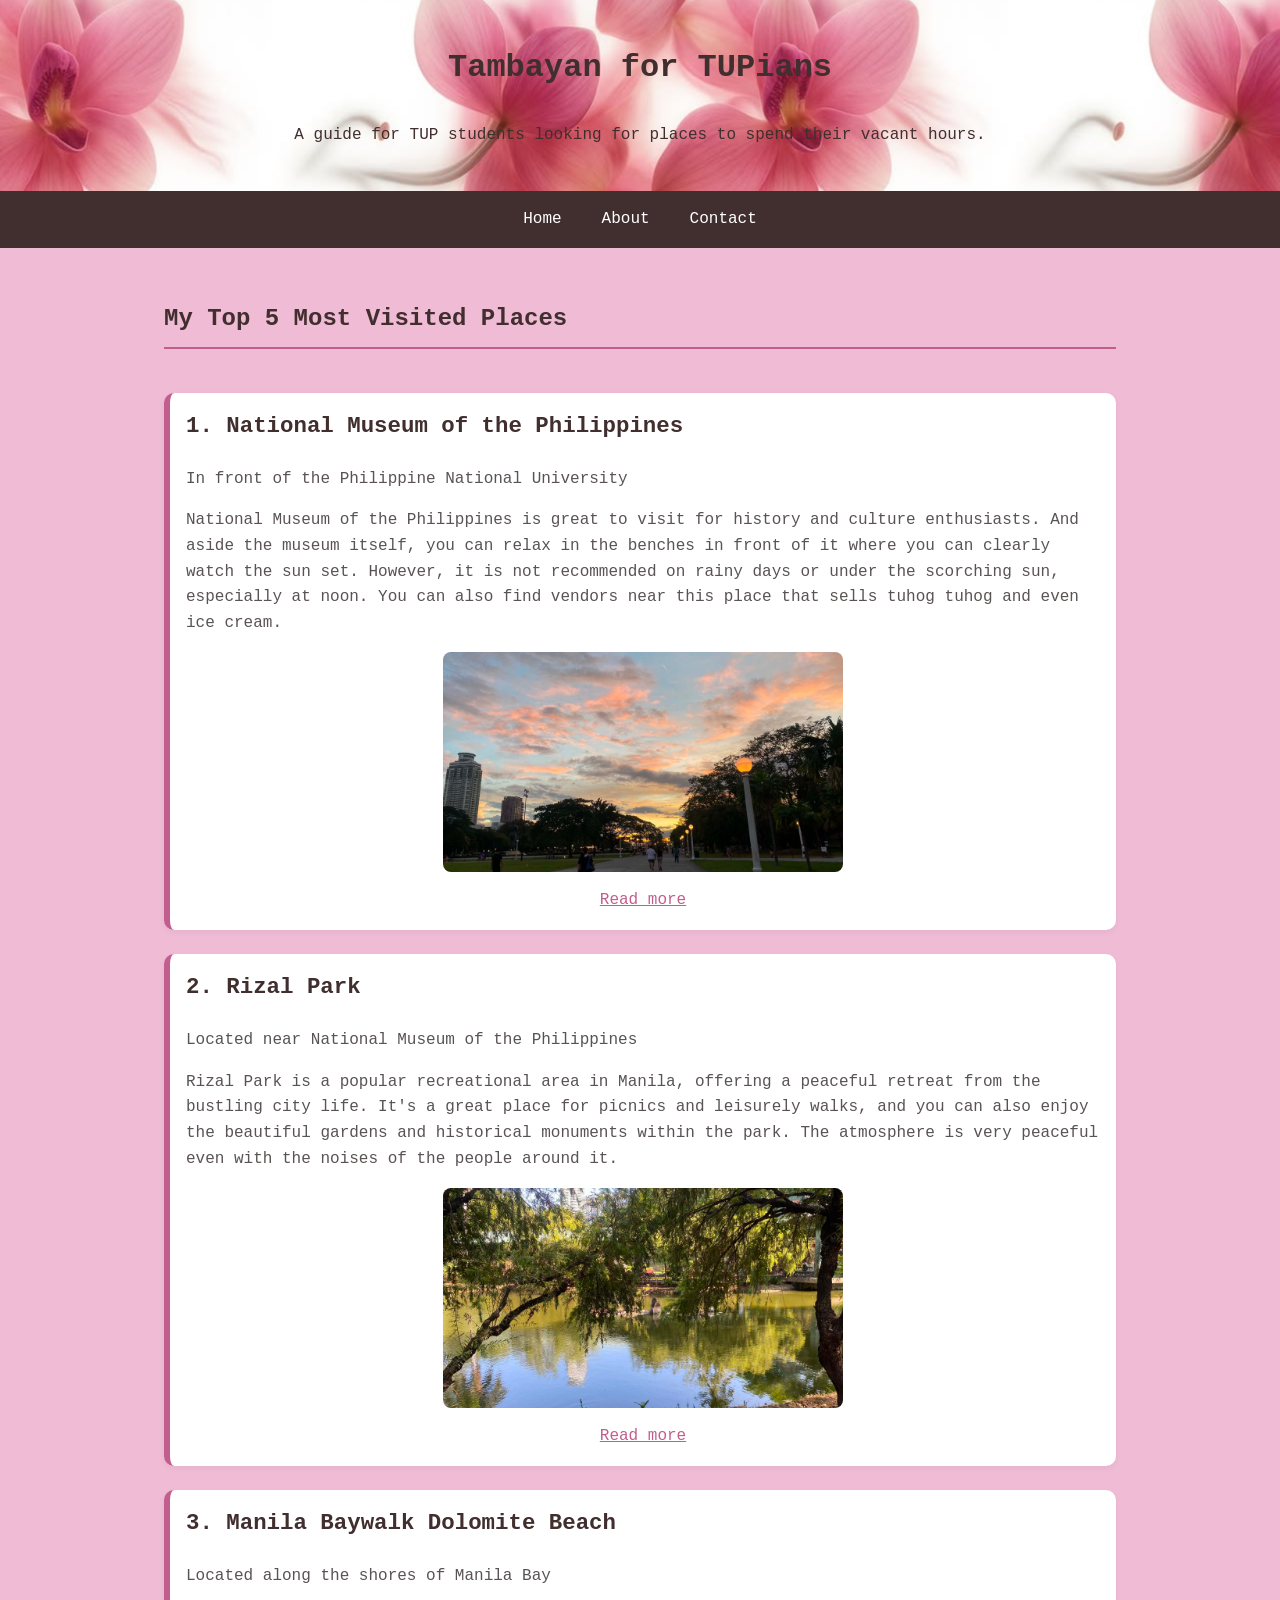
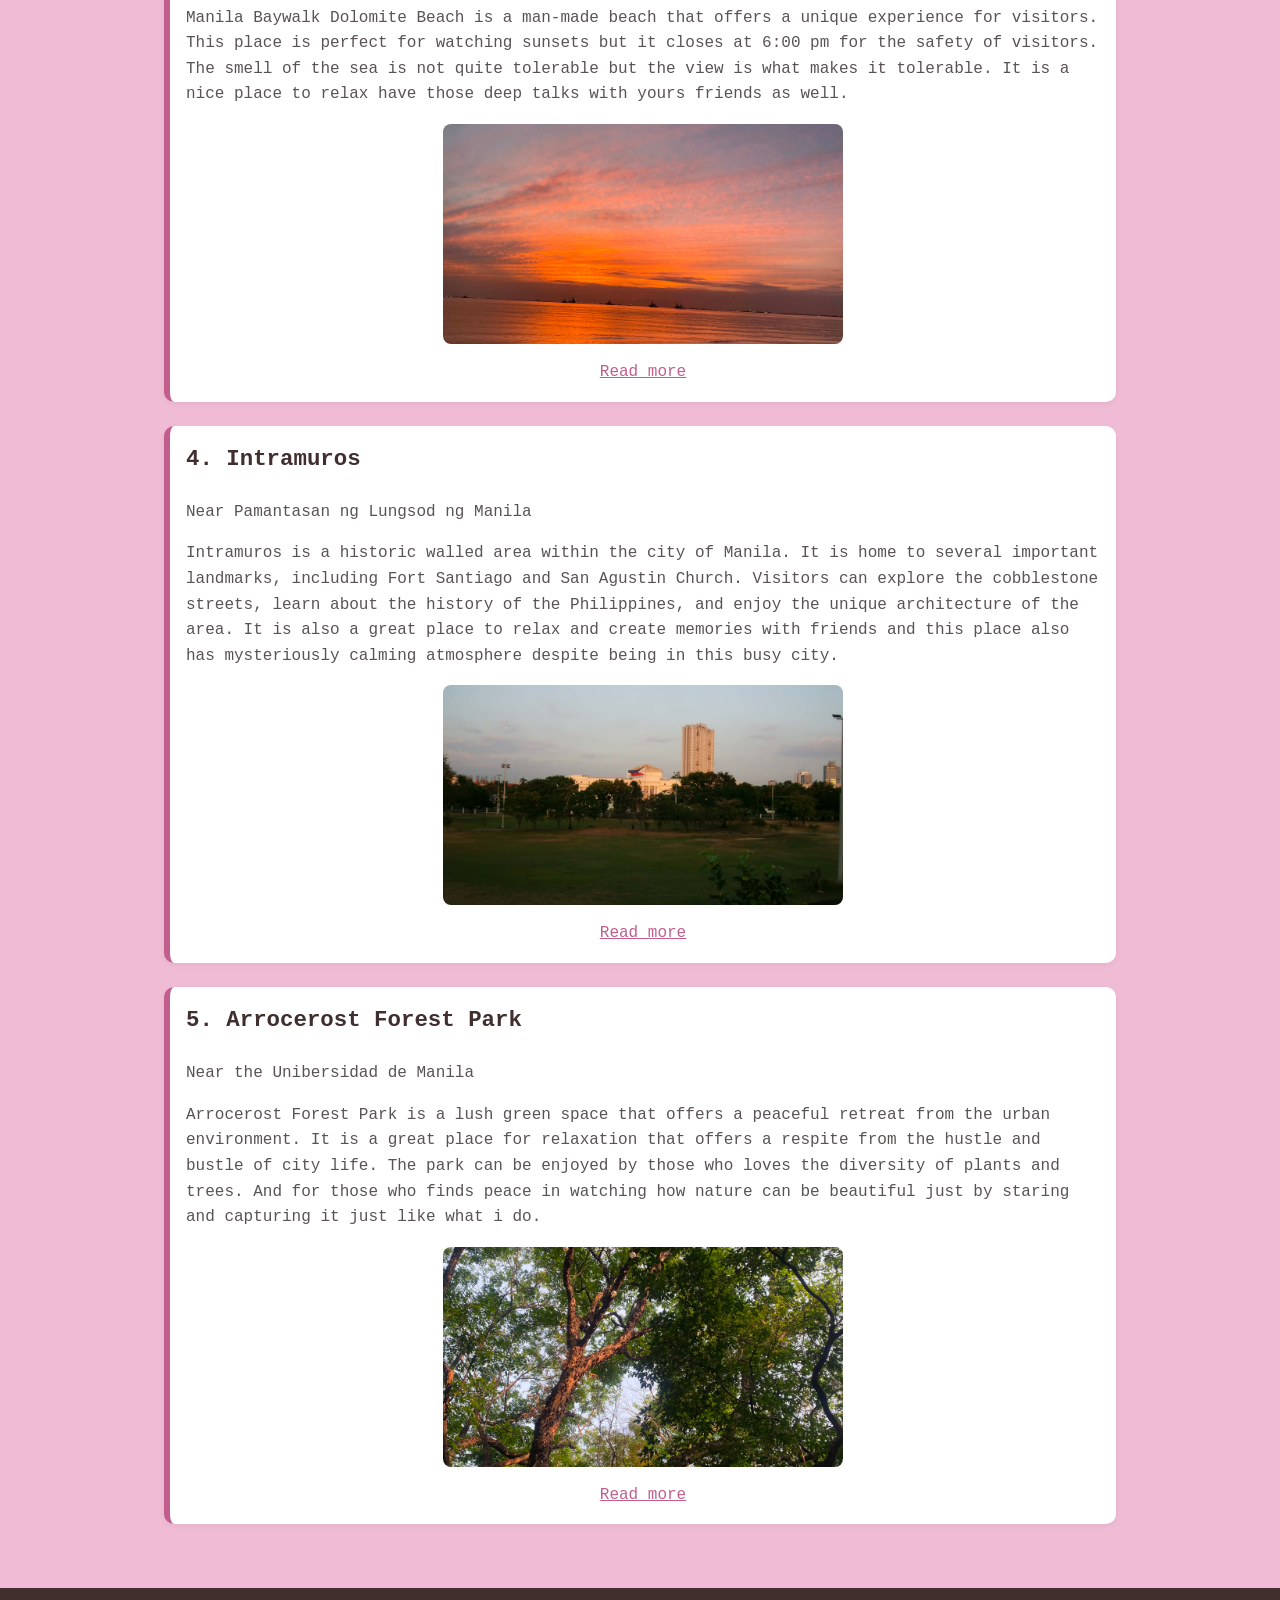
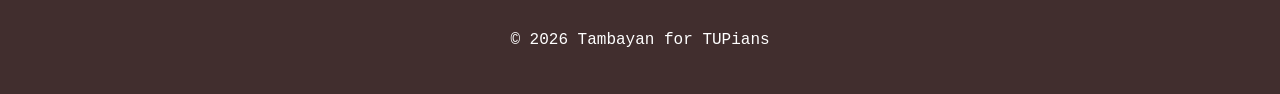
<file: index.html>
<!DOCTYPE html>
<html lang="en">
<head>
    <meta charset="UTF-8">
    <meta name="viewport" content="width=device-width, initial-scale=1.0">
    <title>Tambayan for TUPians</title>
    <link rel="stylesheet" href="style.css">
</head>

<body>

<header>
    <h1>Tambayan for TUPians</h1>
    <p>A guide for TUP students looking for places to spend their vacant hours.</p>
</header>

<nav>
    <ul>
        <li><a href="index.html">Home</a></li>
        <li><a href="about.html">About</a></li>
        <li><a href="contact.html">Contact</a></li>
    </ul>
</nav>

<main>

    <h2>My Top 5 Most Visited Places</h2>

    <article class="place-card">
        <h3>1. National Museum of the Philippines</h3>
        <p>In front of the Philippine National University</p>
        <p>National Museum of the Philippines is great to visit for history and culture enthusiasts. And aside the museum itself, you can relax in the benches in front of it where you can clearly watch the sun set. However, it is not recommended on rainy days or under the scorching sun, especially at noon. You can also find vendors near this place that sells tuhog tuhog and even ice cream.</p>
        <img src="sunset-national-museum.jpg" alt="Sunset at National Museum of the Philippines" width="400" height="300">
        <a href="places/national-museum.html">Read more</a>
    </article>

    <article class="place-card">
        <h3>2. Rizal Park</h3>
        <p>Located near National Museum of the Philippines</p>
        <p>Rizal Park is a popular recreational area in Manila, offering a peaceful retreat from the bustling city life. It's a great place for picnics and leisurely walks, and you can also enjoy the beautiful gardens and historical monuments within the park. The atmosphere is very peaceful even with the noises of the people around it.</p>
        <img src="japanese-garden.jpg" alt="Photo was taken inside the Japanese Garden in Rizal Park" width="400" height="300">
        <a href="places/rizal-park.html">Read more</a>
    </article>

    <article class="place-card">
        <h3>3. Manila Baywalk Dolomite Beach</h3>
        <p>Located along the shores of Manila Bay</p>
        <p>Manila Baywalk Dolomite Beach is a man-made beach that offers a unique experience for visitors. This place is perfect for watching sunsets but it closes at 6:00 pm for the safety of visitors. The smell of the sea is not quite tolerable but the view is what makes it tolerable. It is a nice place to relax have those deep talks with yours friends as well.</p>
        <img src="manila-dolomite-beach.jpg" alt="Sunset at Manila Baywalk Dolomite Beach" width="400" height="300">
        <a href="places/manila-dolomite-beach.html">Read more</a>
    </article>

    <article class="place-card">
        <h3>4. Intramuros</h3>
        <p>Near Pamantasan ng Lungsod ng Manila</p>
        <p>Intramuros is a historic walled area within the city of Manila. It is home to several important landmarks, including Fort Santiago and San Agustin Church. Visitors can explore the cobblestone streets, learn about the history of the Philippines, and enjoy the unique architecture of the area. It is also a great place to relax and create memories with friends and this place also has mysteriously calming atmosphere despite being in this busy city.</p>
        <img src="intramuros.jpg" alt="A view of the scenery in Intramuros" width="400" height="300">
        <a href="places/intramuros.html">Read more</a>
    </article>

    <article class="place-card">
        <h3>5. Arrocerost Forest Park</h3>
        <p>Near the Unibersidad de Manila</p>
        <p>Arrocerost Forest Park is a lush green space that offers a peaceful retreat from the urban environment. It is a great place for relaxation that offers a respite from the hustle and bustle of city life. The park can be enjoyed by those who loves the diversity of plants and trees. And for those who finds peace in watching how nature can be beautiful just by staring and capturing it just like what i do.</p>
        <img src="arroceros-forest-park.jpg" alt="A view captured inside the Arroceros Forest Park" width="400" height="300">
        <a href="places/arroceros-forest-park.html">Read more</a>
    </article>

</main>

<footer>
    <p>&copy; 2026 Tambayan for TUPians</p>
</footer>

</body>
</html>
</file>
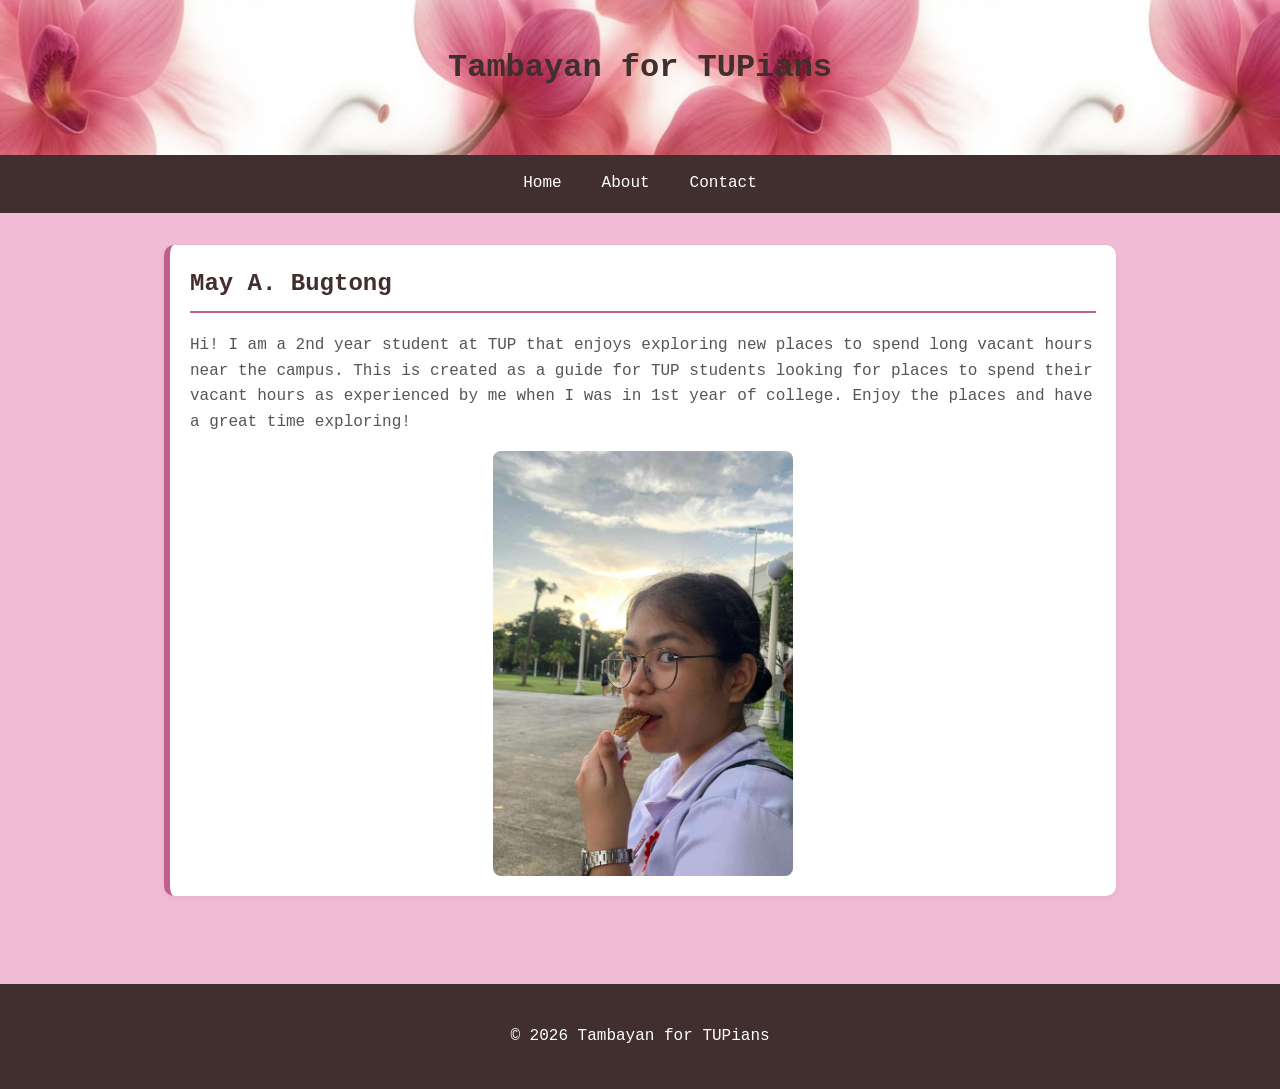
<file: about.html>
<!DOCTYPE html>
<html lang="en">
<head>
    <meta charset="UTF-8">
    <meta name="viewport" content="width=device-width, initial-scale=1.0">
    <title>About - Tambayan for TUPians</title>
    <link rel="stylesheet" href="style.css">
</head>

<body>

<header>
    <h1>Tambayan for TUPians</h1>
</header>

<nav>
    <ul>
        <li><a href="index.html">Home</a></li>
        <li><a href="about.html">About</a></li>
        <li><a href="contact.html">Contact</a></li>
    </ul>
</nav>

<main>
    <section>
        <h2>May A. Bugtong</h2>

        <p>Hi! I am a 2nd year student at TUP that enjoys exploring new places to spend long vacant hours near the campus. This is created as a guide for TUP students looking for places to spend their vacant hours as experienced by me when I was in 1st year of college. Enjoy the places and have a great time exploring!</p>

        <img src="may-in-national-museum.jpg" alt="A photo of May enjoying her ice cream while sitting in front of National Museum" width="300" height="400">
    </section>
</main>

<footer>
    <p>&copy; 2026 Tambayan for TUPians</p>
</footer>

</body>
</html>
</file>
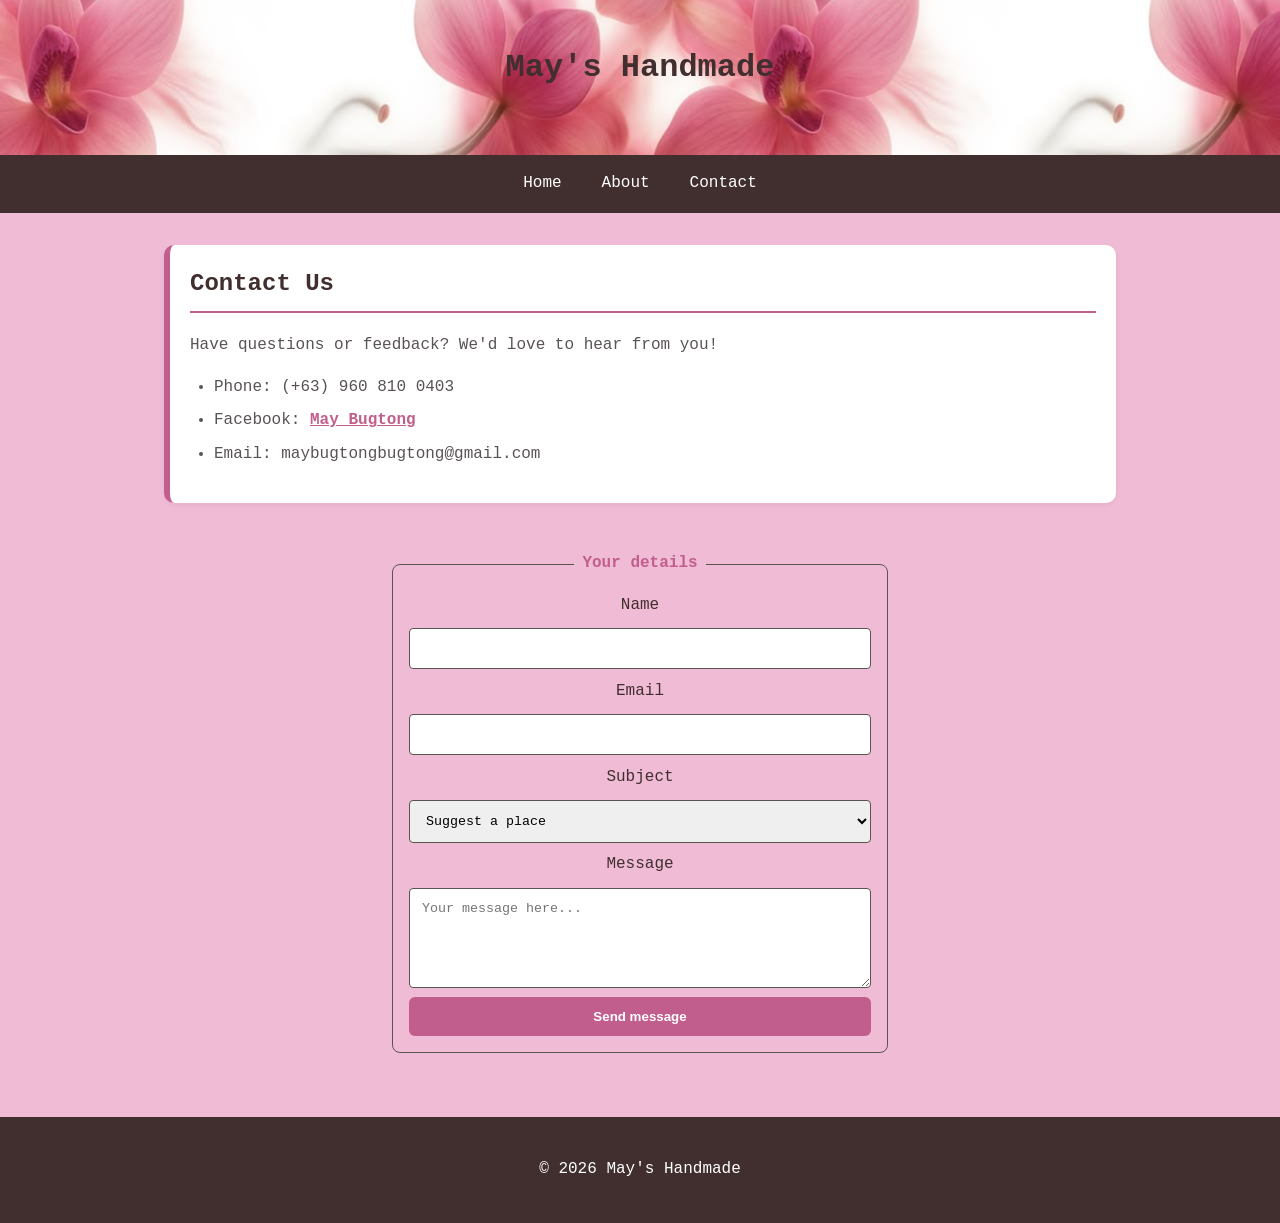
<file: contact.html>
<!DOCTYPE html>
<html lang="en">
<head>
    <meta charset="UTF-8">
    <meta name="viewport" content="width=device-width, initial-scale=1.0">
    <title>Contact - May's Handmade</title>
    <link rel="stylesheet" href="style.css">
</head>

<body>

<header>
    <h1>May's Handmade</h1>
</header>

<nav>
    <ul>
        <li><a href="index.html">Home</a></li>
        <li><a href="about.html">About</a></li>
        <li><a href="contact.html">Contact</a></li>
    </ul>
</nav>

<main>

    <section>
        <h2>Contact Us</h2>
        <p>Have questions or feedback? We'd love to hear from you!</p>

        <ul>
            <li>Phone: (+63) 960 810 0403</li>
            <li>Facebook: <a href="https://www.facebook.com/maymaymaymaymaymaymaymaymay23">May Bugtong</a></li>
            <li>Email: maybugtongbugtong@gmail.com</li>
        </ul>
    </section>

    <form>
        <fieldset>
            <legend>Your details</legend>

            <label for="name">Name</label>
            <input type="text" id="name" name="name" required>

            <label for="email">Email</label>
            <input type="email" id="email" name="email" required>

            <label for="subject">Subject</label>
            <select id="subject" name="subject">
                <option value="suggest-place">Suggest a place</option>
                <option value="correct-detail">Correct a detail</option>
                <option value="ask-question">Ask a question</option>
                <option value="something-else">Something else</option>
            </select>

            <label for="message">Message</label>
            <textarea id="message" name="message" placeholder="Your message here..."></textarea>

            <button type="submit">Send message</button>
        </fieldset>
    </form>

</main>

<footer>
    <p>&copy; 2026 May's Handmade</p>
</footer>

</body>
</html>
</file>
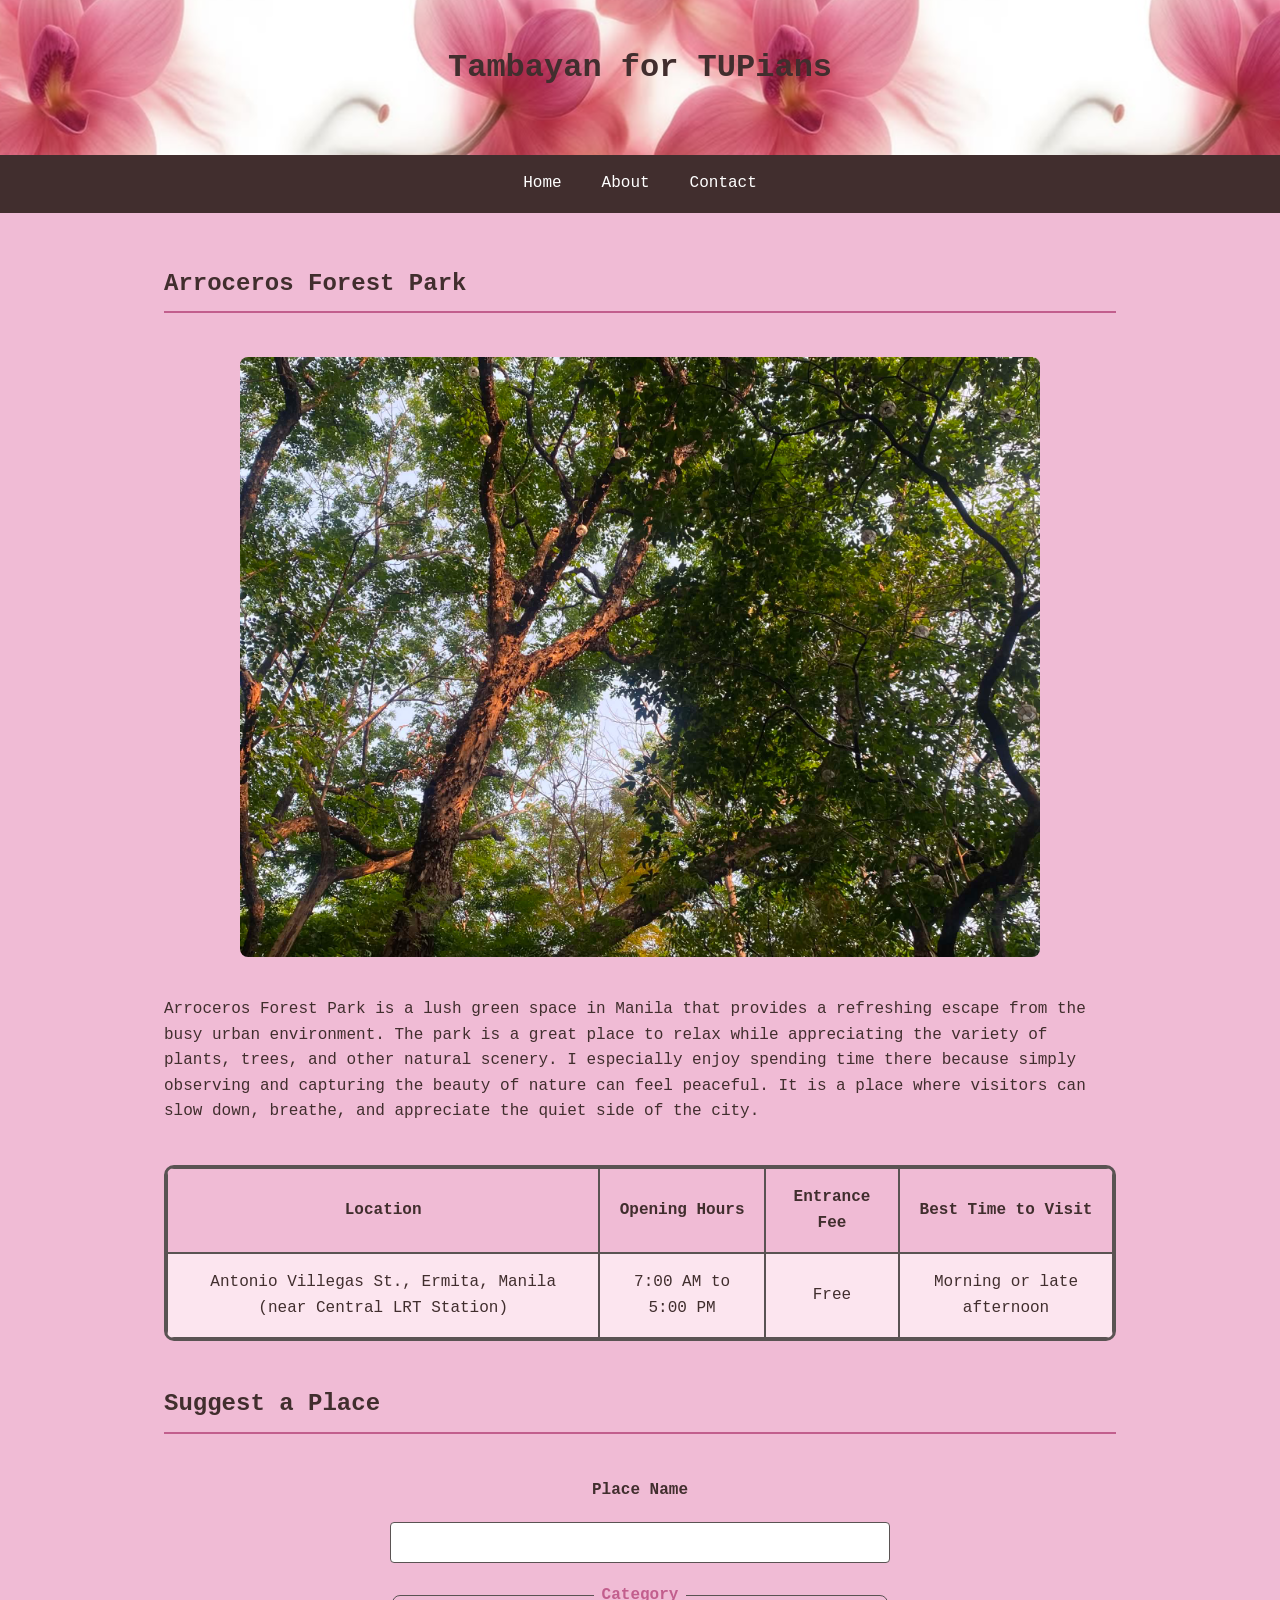
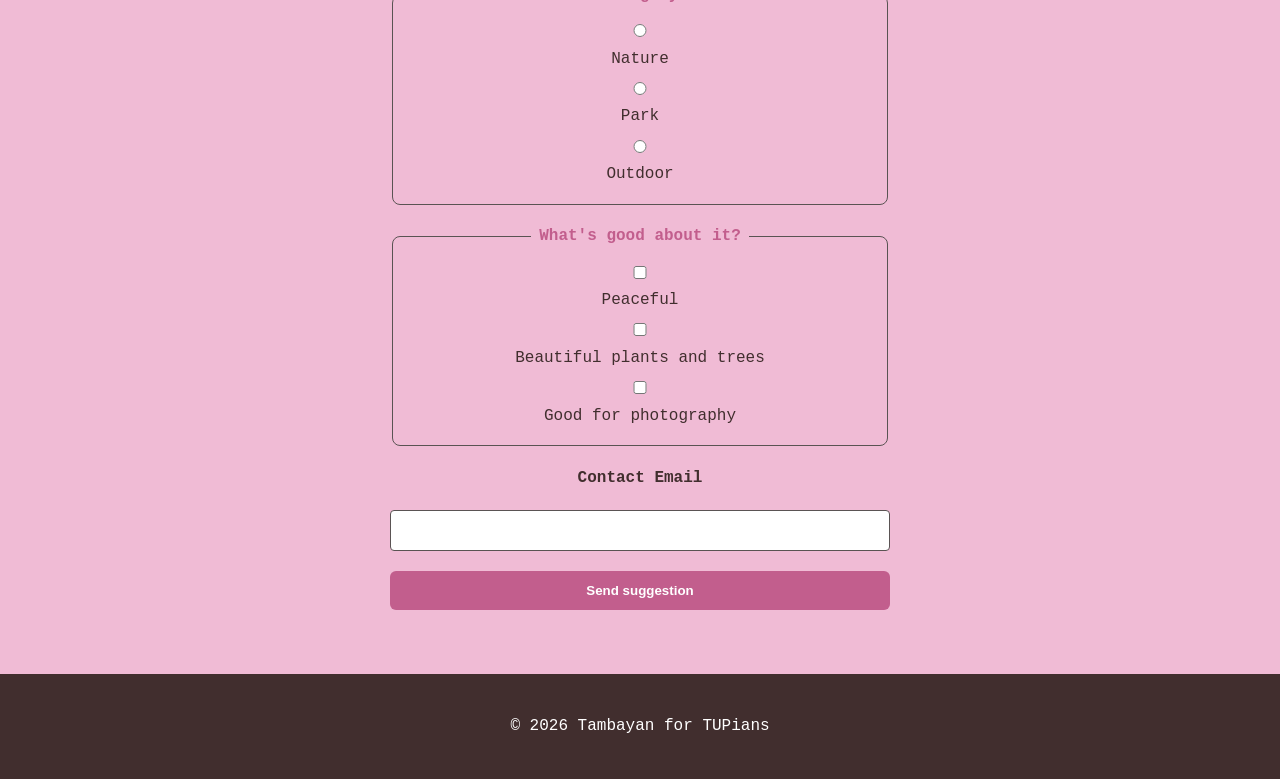
<file: places/arroceros-forest-park.html>
<!DOCTYPE html>
<html lang="en">
<head>
    <meta charset="UTF-8">
    <meta name="viewport" content="width=device-width, initial-scale=1.0">
    <title>Arroceros Forest Park - Tambayan for TUPians</title>
    <link rel="stylesheet" href="../style.css">
</head>

<body>

<header>
    <h1>Tambayan for TUPians</h1>
</header>

<nav>
    <ul>
        <li><a href="../index.html">Home</a></li>
        <li><a href="../about.html">About</a></li>
        <li><a href="../contact.html">Contact</a></li>
    </ul>
</nav>

<main>

    <h2>Arroceros Forest Park</h2>

    <img src="arroceros-forest-park.jpg" alt="Image shows a scenery inside Arroceros Forest Park." width="800" height="600">

    <p id="plcdt">Arroceros Forest Park is a lush green space in Manila that provides a refreshing escape from the busy urban environment. The park is a great place to relax while appreciating the variety of plants, trees, and other natural scenery. I especially enjoy spending time there because simply observing and capturing the beauty of nature can feel peaceful. It is a place where visitors can slow down, breathe, and appreciate the quiet side of the city.</p>

    <table>
        <tr>
            <th>Location</th>
            <th>Opening Hours</th>
            <th>Entrance Fee</th>
            <th>Best Time to Visit</th>
        </tr>
        <tr>
            <td>Antonio Villegas St., Ermita, Manila (near Central LRT Station)</td>
            <td>7:00 AM to 5:00 PM</td>
            <td>Free</td>
            <td>Morning or late afternoon</td>
        </tr>
    </table>

    <h2>Suggest a Place</h2>

    <form>
        <label for="place-name">Place Name</label>
        <input type="text" id="place-name" name="place-name" required>

        <fieldset>
            <legend>Category</legend>

            <input type="radio" id="nature" name="category" value="nature">
            <label for="nature">Nature</label>

            <input type="radio" id="park" name="category" value="park">
            <label for="park">Park</label>

            <input type="radio" id="outdoor" name="category" value="outdoor">
            <label for="outdoor">Outdoor</label>
        </fieldset>

        <fieldset>
            <legend>What's good about it?</legend>

            <input type="checkbox" id="peaceful" name="good-points" value="peaceful">
            <label for="peaceful">Peaceful</label>

            <input type="checkbox" id="plants" name="good-points" value="plants">
            <label for="plants">Beautiful plants and trees</label>

            <input type="checkbox" id="photography" name="good-points" value="photography">
            <label for="photography">Good for photography</label>
        </fieldset>

        <label for="email">Contact Email</label>
        <input type="email" id="email" name="email" required>

        <button type="submit">Send suggestion</button>
    </form>

</main>

<footer>
    <p>&copy; 2026 Tambayan for TUPians</p>
</footer>

</body>
</html>
</file>
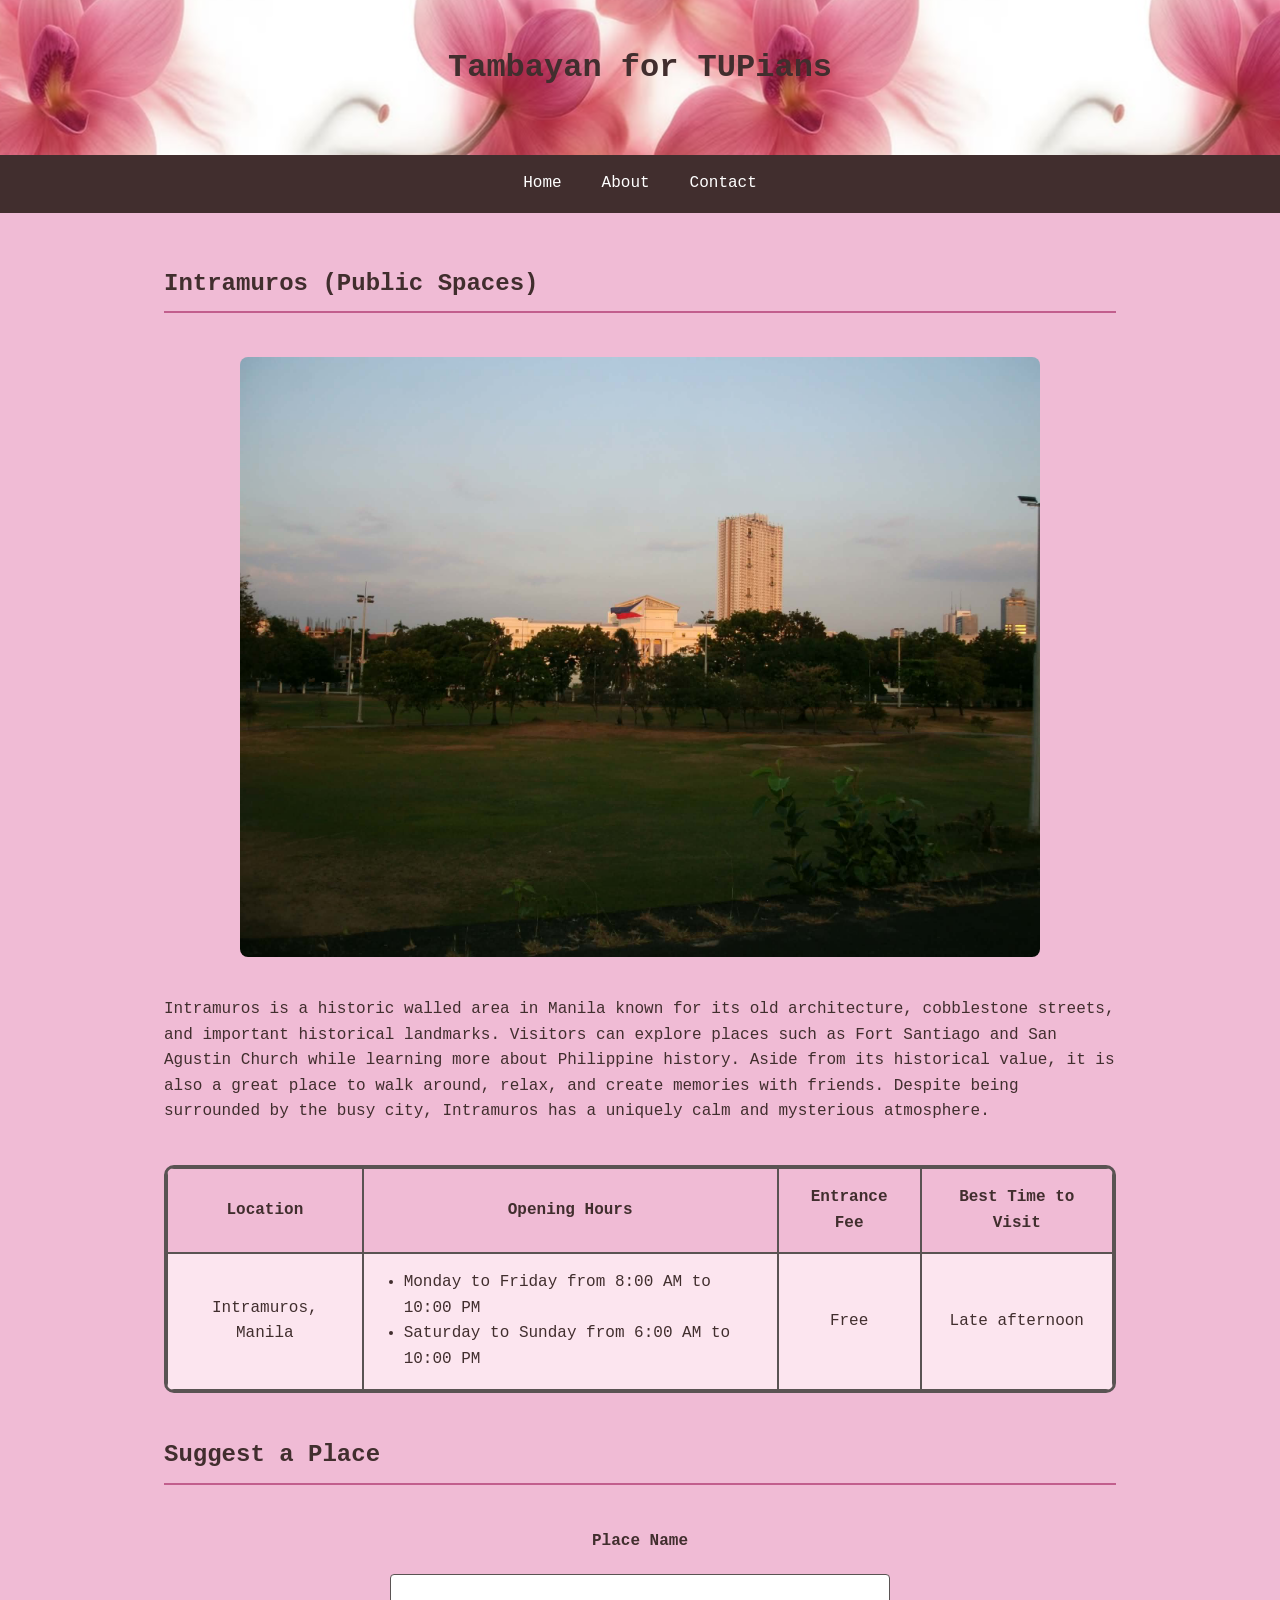
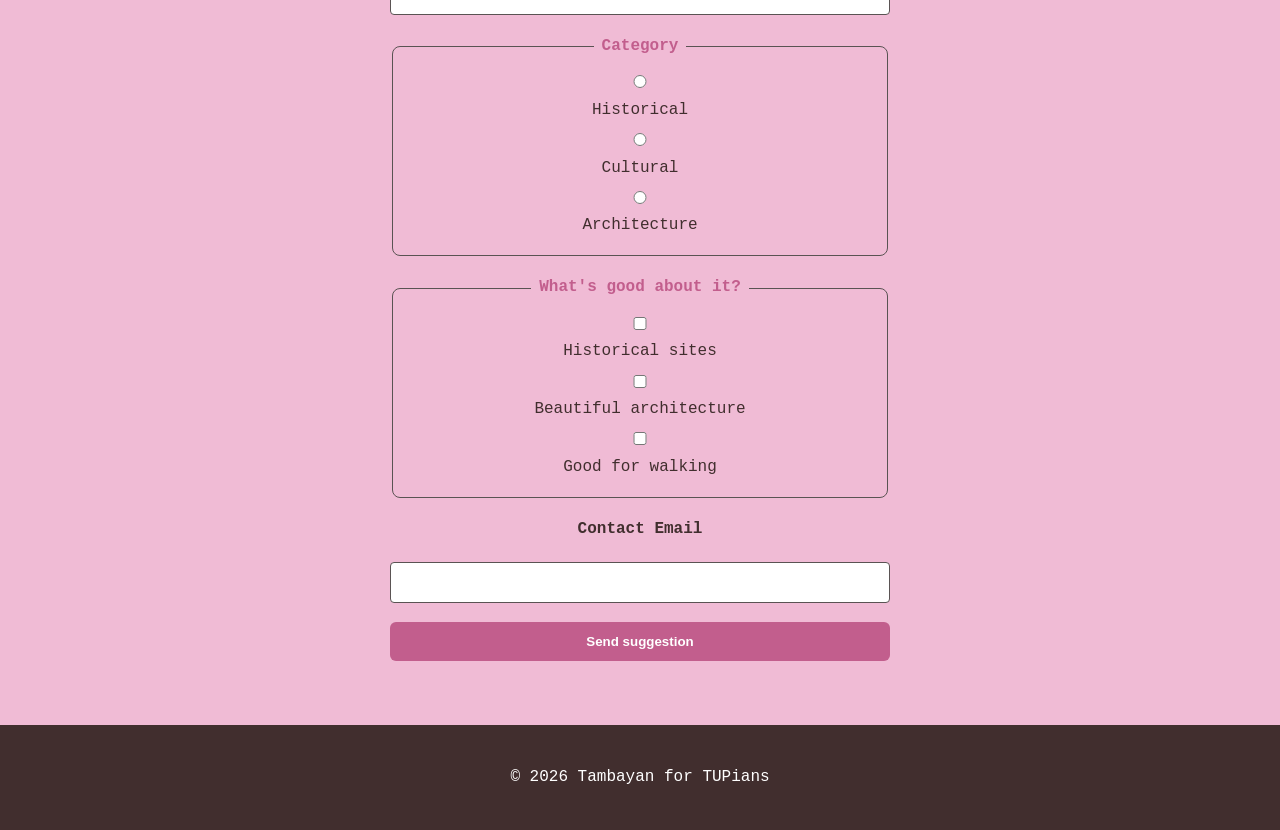
<file: places/intramuros.html>
<!DOCTYPE html>
<html lang="en">
<head>
    <meta charset="UTF-8">
    <meta name="viewport" content="width=device-width, initial-scale=1.0">
    <title>Intramuros - Tambayan for TUPians</title>
    <link rel="stylesheet" href="../style.css">
</head>

<body>

<header>
    <h1>Tambayan for TUPians</h1>
</header>

<nav>
    <ul>
        <li><a href="../index.html">Home</a></li>
        <li><a href="../about.html">About</a></li>
        <li><a href="../contact.html">Contact</a></li>
    </ul>
</nav>

<main>

    <h2>Intramuros (Public Spaces)</h2>

    <img src="intramuros.jpg" alt="Image shows a piece of scenery seen in Intramuros." width="800" height="600">

    <p id="plcdt">Intramuros is a historic walled area in Manila known for its old architecture, cobblestone streets, and important historical landmarks. Visitors can explore places such as Fort Santiago and San Agustin Church while learning more about Philippine history. Aside from its historical value, it is also a great place to walk around, relax, and create memories with friends. Despite being surrounded by the busy city, Intramuros has a uniquely calm and mysterious atmosphere.</p>

    <table>
        <tr>
            <th>Location</th>
            <th>Opening Hours</th>
            <th>Entrance Fee</th>
            <th>Best Time to Visit</th>
        </tr>

        <tr>
            <td>Intramuros, Manila</td>

            <td>
                <ul>
                    <li>Monday to Friday from 8:00 AM to 10:00 PM</li>
                    <li>Saturday to Sunday from 6:00 AM to 10:00 PM</li>
                </ul>
            </td>

            <td>Free</td>
            <td>Late afternoon</td>
        </tr>
    </table>

    <h2>Suggest a Place</h2>

    <form>
        <label for="place-name">Place Name</label>
        <input type="text" id="place-name" name="place-name" required>

        <fieldset>
            <legend>Category</legend>

            <input type="radio" id="historical" name="category" value="historical">
            <label for="historical">Historical</label>

            <input type="radio" id="cultural" name="category" value="cultural">
            <label for="cultural">Cultural</label>

            <input type="radio" id="architecture" name="category" value="architecture">
            <label for="architecture">Architecture</label>
        </fieldset>

        <fieldset>
            <legend>What's good about it?</legend>

            <input type="checkbox" id="historic-sites" name="good-points" value="historic-sites">
            <label for="historic-sites">Historical sites</label>

            <input type="checkbox" id="architecture-view" name="good-points" value="architecture-view">
            <label for="architecture-view">Beautiful architecture</label>

            <input type="checkbox" id="walking" name="good-points" value="walking">
            <label for="walking">Good for walking</label>
        </fieldset>

        <label for="email">Contact Email</label>
        <input type="email" id="email" name="email" required>

        <button type="submit">Send suggestion</button>
    </form>

</main>

<footer>
    <p>&copy; 2026 Tambayan for TUPians</p>
</footer>

</body>
</html>
</file>
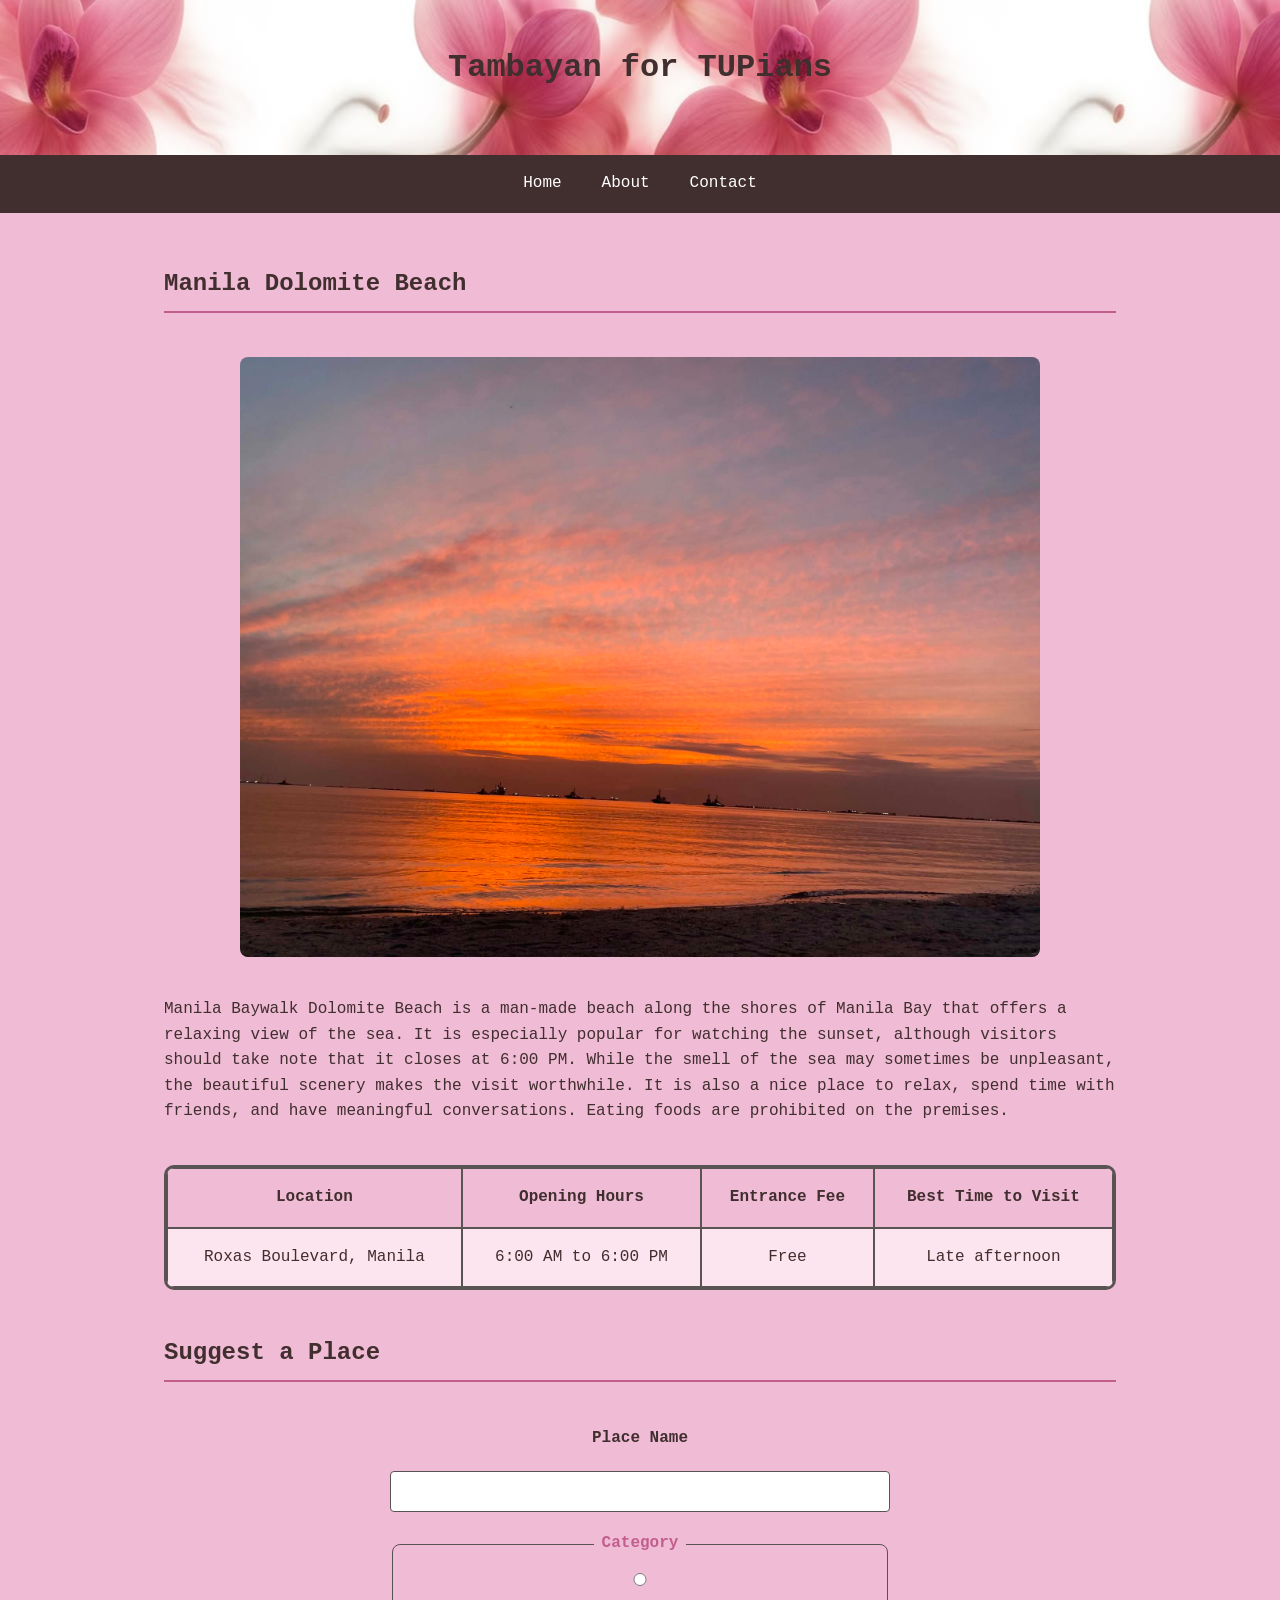
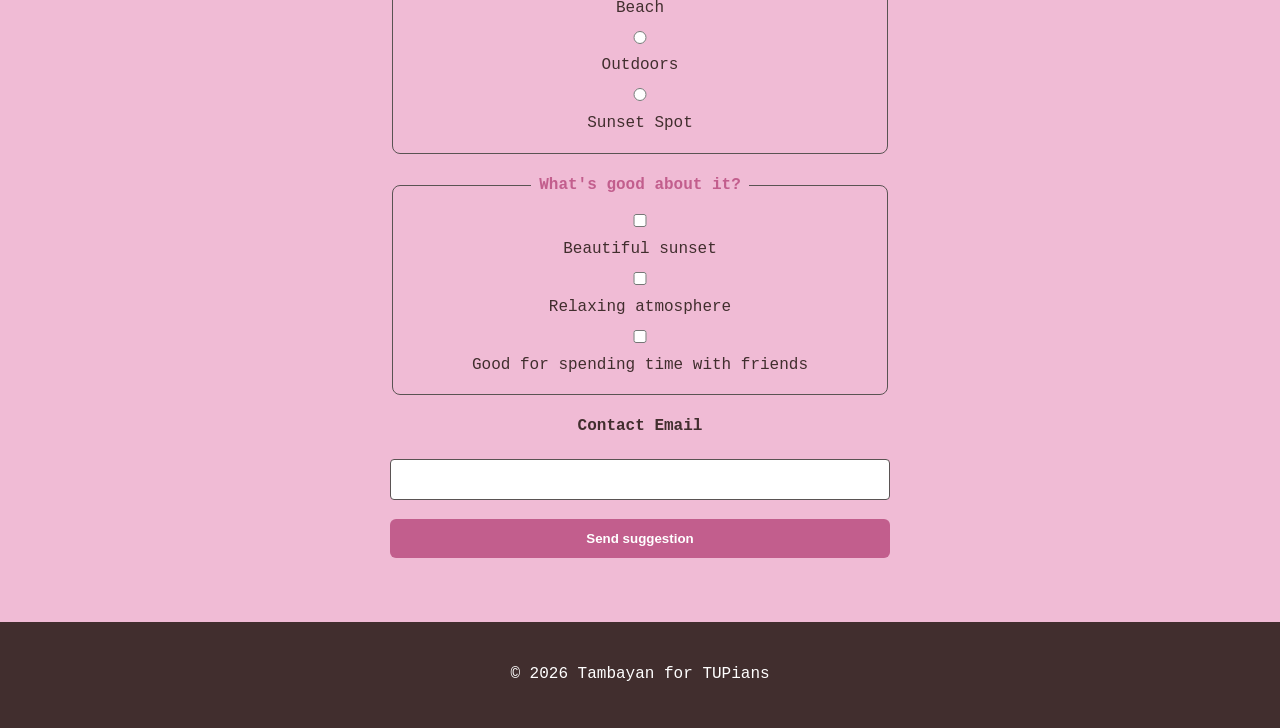
<file: places/manila-dolomite-beach.html>
<!DOCTYPE html>
<html lang="en">
<head>
    <meta charset="UTF-8">
    <meta name="viewport" content="width=device-width, initial-scale=1.0">
    <title>Manila Dolomite Beach - Tambayan for TUPians</title>
    <link rel="stylesheet" href="../style.css">
</head>

<body>

<header>
    <h1>Tambayan for TUPians</h1>
</header>

<nav>
    <ul>
        <li><a href="../index.html">Home</a></li>
        <li><a href="../about.html">About</a></li>
        <li><a href="../contact.html">Contact</a></li>
    </ul>
</nav>

<main>

    <h2>Manila Dolomite Beach</h2>

    <img src="manila-dolomite-beach.jpg" alt="Image shows a sunset view of the sea at Manila Dolomite Beach." width="800" height="600">

    <p id="plcdt">Manila Baywalk Dolomite Beach is a man-made beach along the shores of Manila Bay that offers a relaxing view of the sea. It is especially popular for watching the sunset, although visitors should take note that it closes at 6:00 PM. While the smell of the sea may sometimes be unpleasant, the beautiful scenery makes the visit worthwhile. It is also a nice place to relax, spend time with friends, and have meaningful conversations. Eating foods are prohibited on the premises.</p>

    <table>
        <tr>
            <th>Location</th>
            <th>Opening Hours</th>
            <th>Entrance Fee</th>
            <th>Best Time to Visit</th>
        </tr>

        <tr>
            <td>Roxas Boulevard, Manila</td>
            <td>6:00 AM to 6:00 PM</td>
            <td>Free</td>
            <td>Late afternoon</td>
        </tr>
    </table>

    <h2>Suggest a Place</h2>

    <form>
        <label for="place-name">Place Name</label>
        <input type="text" id="place-name" name="place-name" required>

        <fieldset>
            <legend>Category</legend>

            <input type="radio" id="beach" name="category" value="beach">
            <label for="beach">Beach</label>

            <input type="radio" id="outdoors" name="category" value="outdoors">
            <label for="outdoors">Outdoors</label>

            <input type="radio" id="sunset" name="category" value="sunset">
            <label for="sunset">Sunset Spot</label>
        </fieldset>

        <fieldset>
            <legend>What's good about it?</legend>

            <input type="checkbox" id="sunset-view" name="good-points" value="sunset-view">
            <label for="sunset-view">Beautiful sunset</label>

            <input type="checkbox" id="relaxing" name="good-points" value="relaxing">
            <label for="relaxing">Relaxing atmosphere</label>

            <input type="checkbox" id="friends" name="good-points" value="friends">
            <label for="friends">Good for spending time with friends</label>
        </fieldset>

        <label for="email">Contact Email</label>
        <input type="email" id="email" name="email" required>

        <button type="submit">Send suggestion</button>
    </form>

</main>

<footer>
    <p>&copy; 2026 Tambayan for TUPians</p>
</footer>

</body>
</html>
</file>
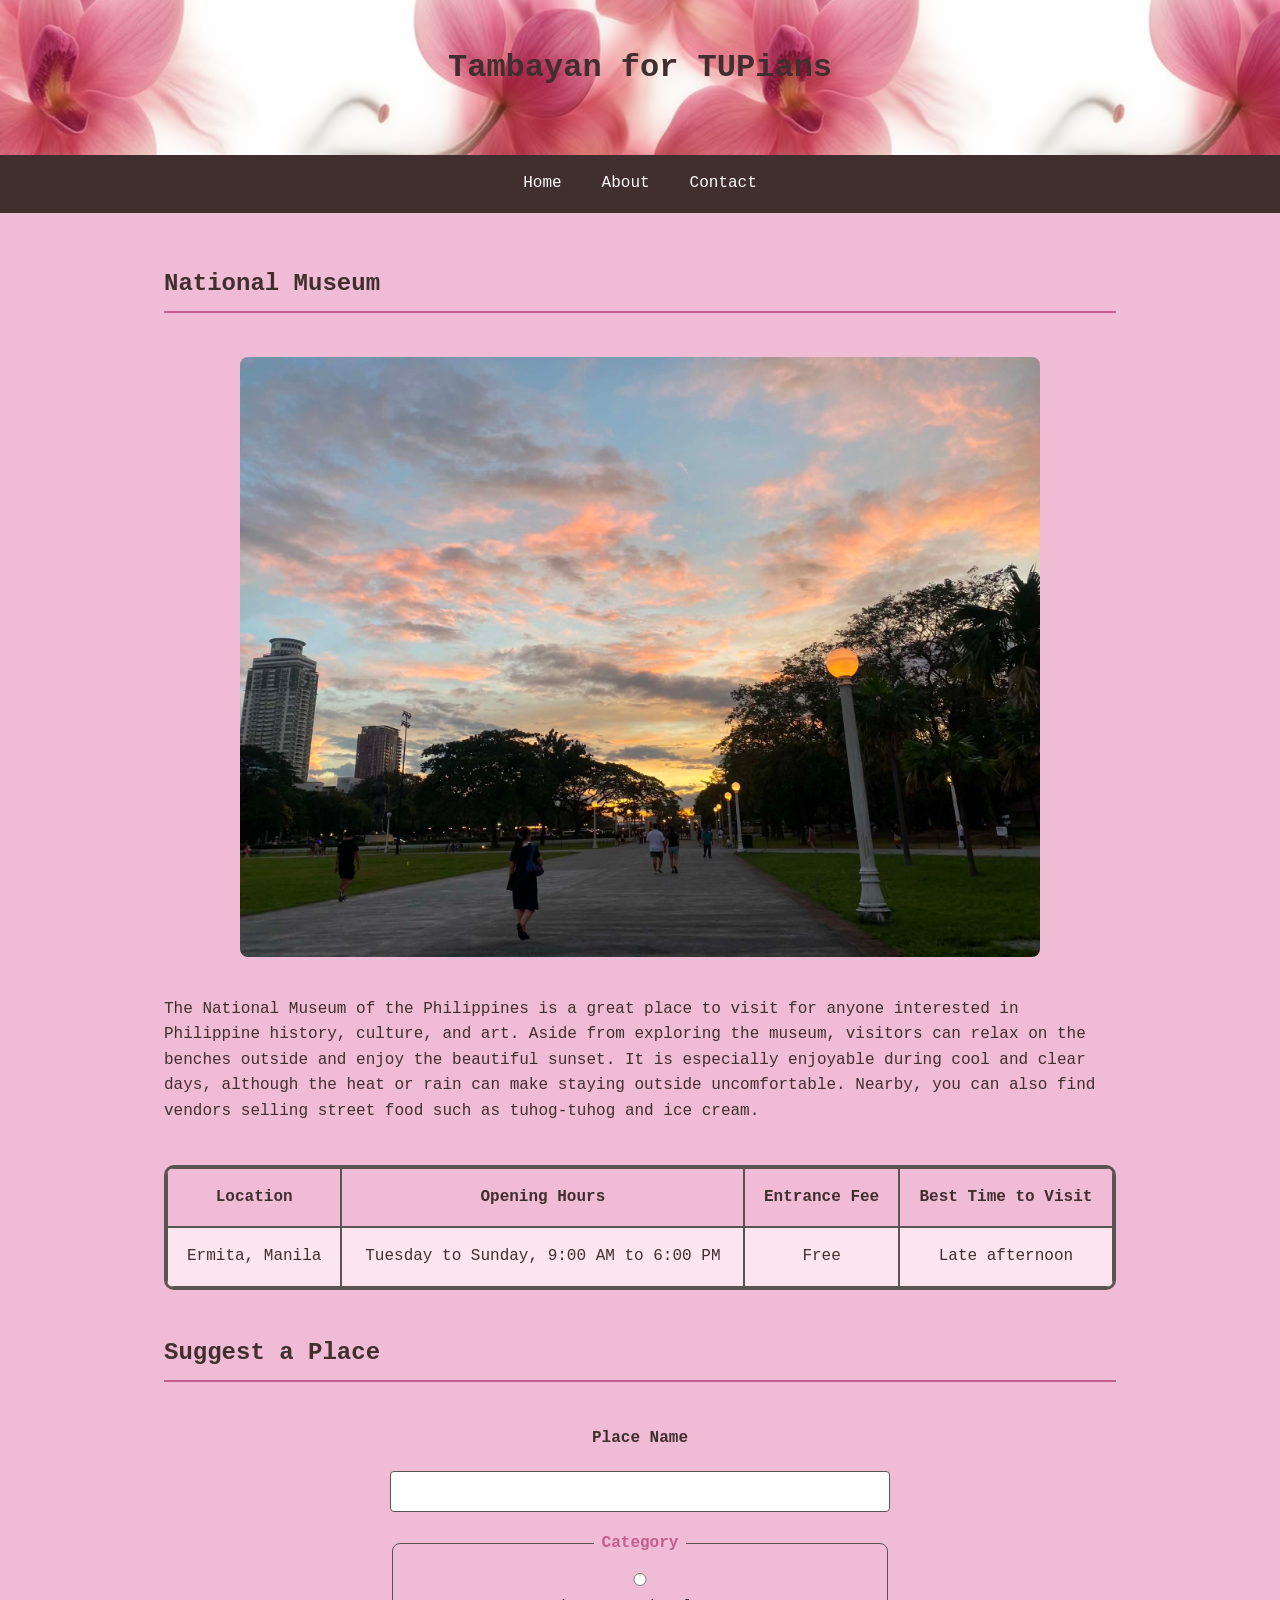
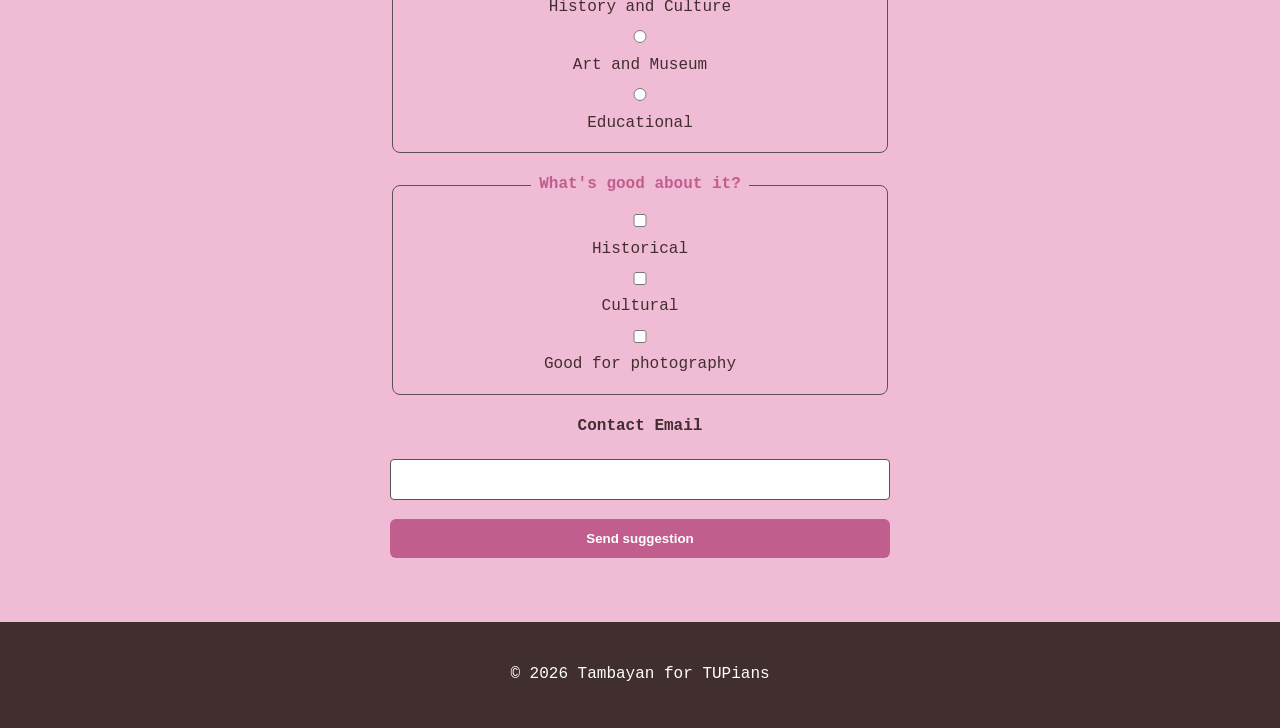
<file: places/national-museum.html>
<!DOCTYPE html>
<html lang="en">
<head>
    <meta charset="UTF-8">
    <meta name="viewport" content="width=device-width, initial-scale=1.0">
    <title>National Museum - Tambayan for TUPians</title>
    <link rel="stylesheet" href="../style.css">
</head>

<body>

<header>
    <h1>Tambayan for TUPians</h1>
</header>

<nav>
    <ul>
        <li><a href="../index.html">Home</a></li>
        <li><a href="../about.html">About</a></li>
        <li><a href="../contact.html">Contact</a></li>
    </ul>
</nav>

<main>

    <h2>National Museum</h2>

    <img src="sunset-national-museum.jpg" alt="Image shows a view of the sunset in National Museum." width="800" height="600">

    <p id="plcdt">The National Museum of the Philippines is a great place to visit for anyone interested in Philippine history, culture, and art. Aside from exploring the museum, visitors can relax on the benches outside and enjoy the beautiful sunset. It is especially enjoyable during cool and clear days, although the heat or rain can make staying outside uncomfortable. Nearby, you can also find vendors selling street food such as tuhog-tuhog and ice cream.</p>

    <table>
        <tr>
            <th>Location</th>
            <th>Opening Hours</th>
            <th>Entrance Fee</th>
            <th>Best Time to Visit</th>
        </tr>

        <tr>
            <td>Ermita, Manila</td>
            <td>Tuesday to Sunday, 9:00 AM to 6:00 PM</td>
            <td>Free</td>
            <td>Late afternoon</td>
        </tr>
    </table>

    <h2>Suggest a Place</h2>

    <form>
        <label for="place-name">Place Name</label>
        <input type="text" id="place-name" name="place-name" required>

        <fieldset>
            <legend>Category</legend>

            <input type="radio" id="history" name="category" value="history">
            <label for="history">History and Culture</label>

            <input type="radio" id="art" name="category" value="art">
            <label for="art">Art and Museum</label>

            <input type="radio" id="educational" name="category" value="educational">
            <label for="educational">Educational</label>
        </fieldset>

        <fieldset>
            <legend>What's good about it?</legend>

            <input type="checkbox" id="historical" name="good-points" value="historical">
            <label for="historical">Historical</label>

            <input type="checkbox" id="cultural" name="good-points" value="cultural">
            <label for="cultural">Cultural</label>

            <input type="checkbox" id="photogenic" name="good-points" value="photogenic">
            <label for="photogenic">Good for photography</label>
        </fieldset>

        <label for="email">Contact Email</label>
        <input type="email" id="email" name="email" required>

        <button type="submit">Send suggestion</button>
    </form>

</main>

<footer>
    <p>&copy; 2026 Tambayan for TUPians</p>
</footer>

</body>
</html>
</file>
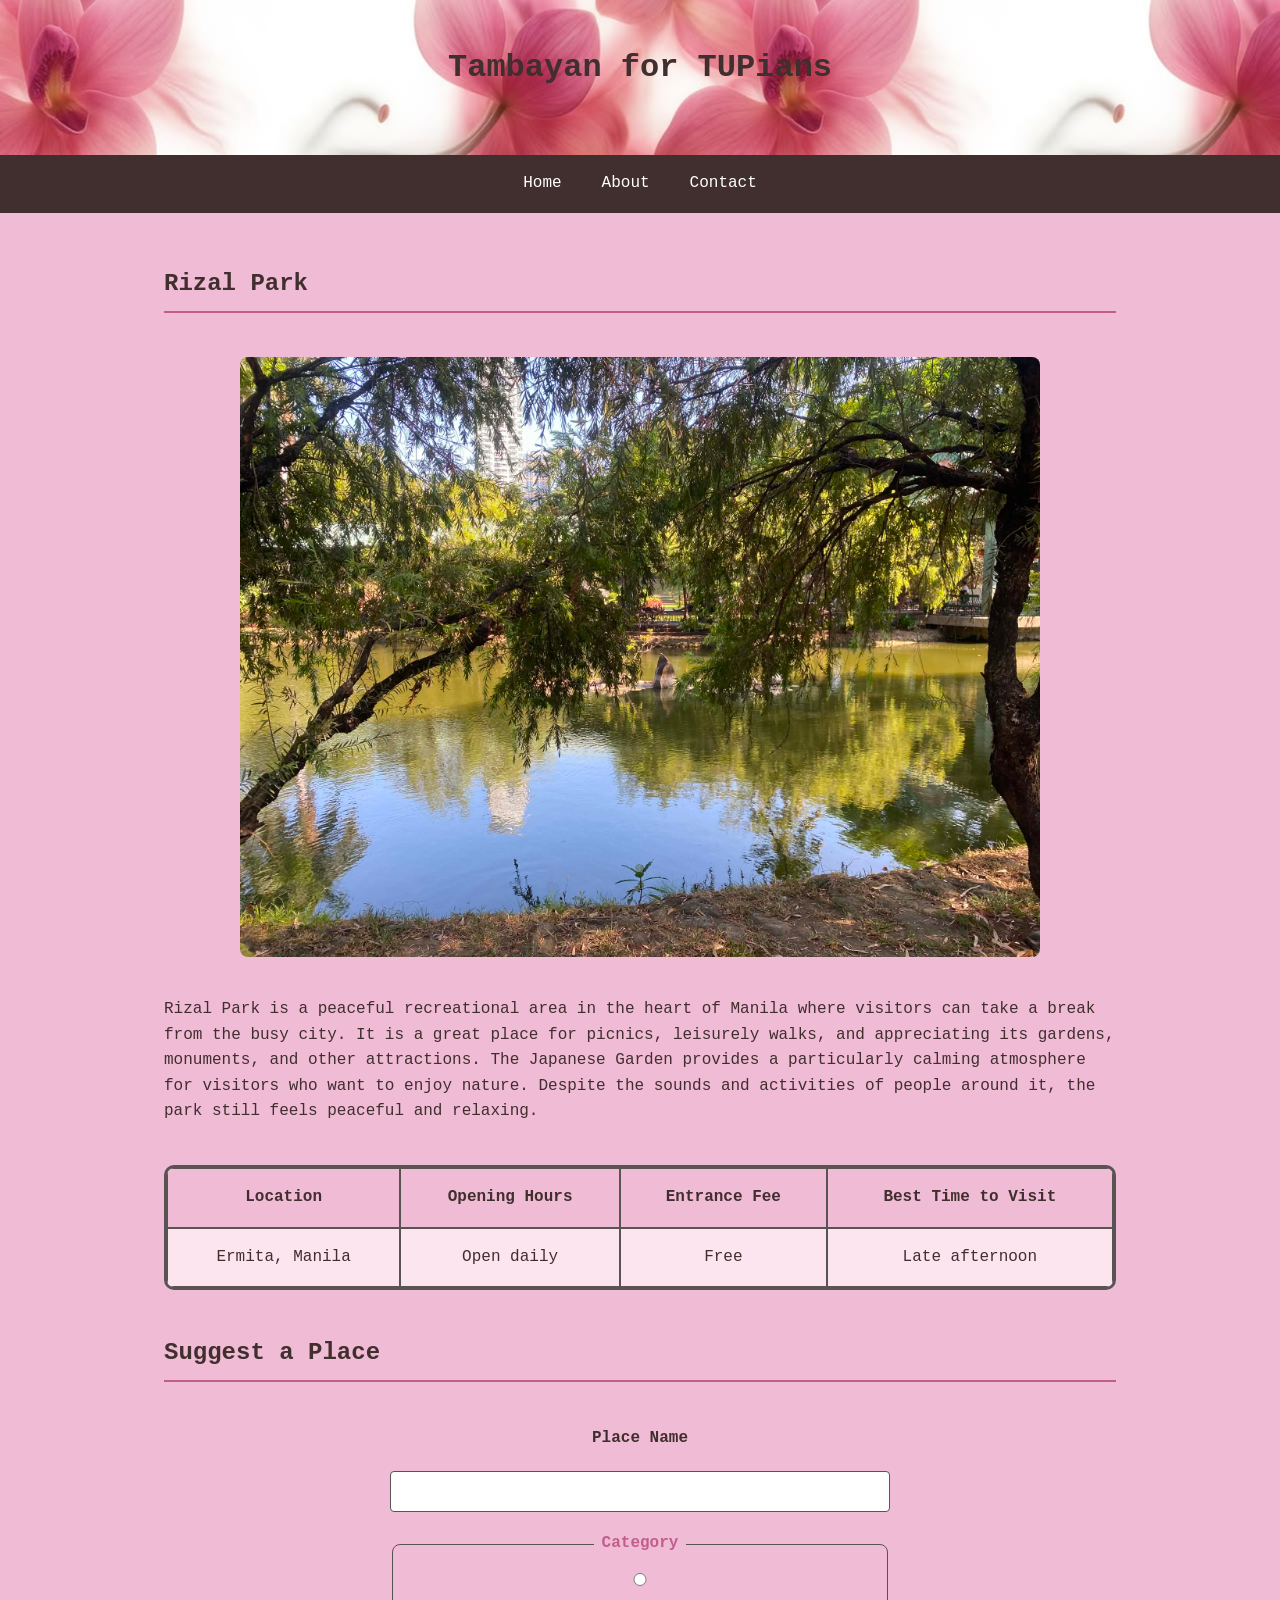
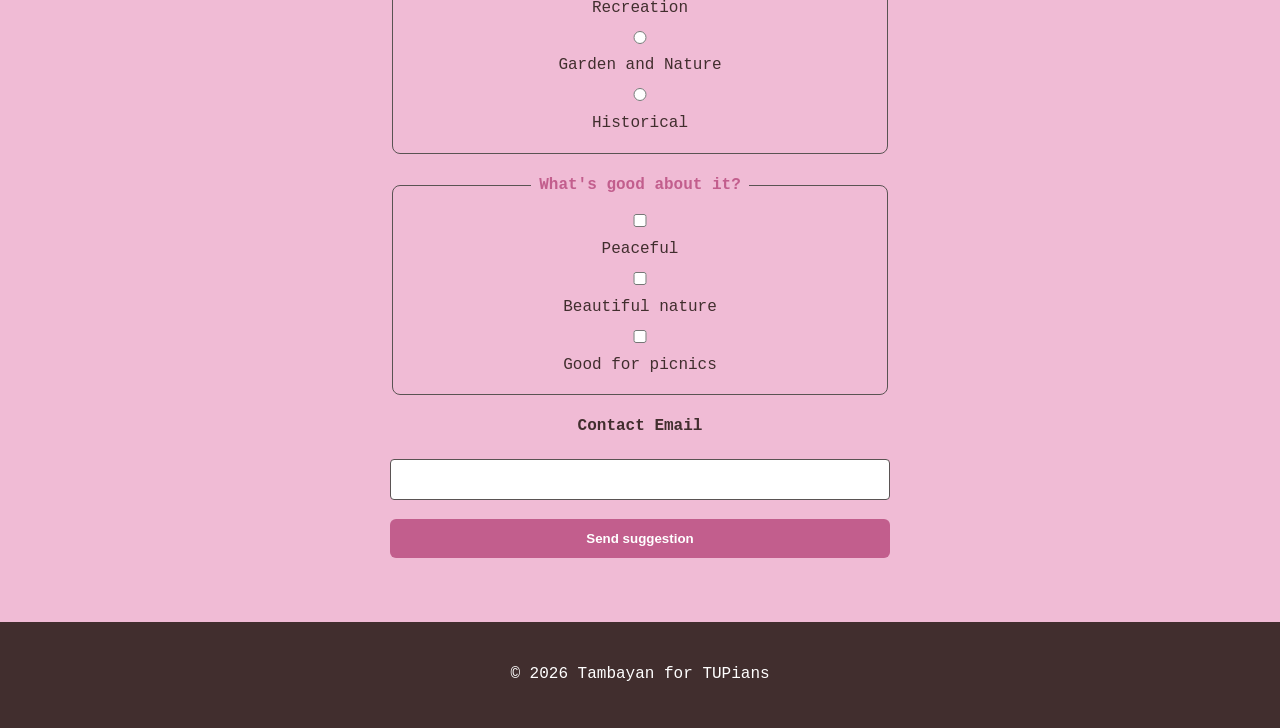
<file: places/rizal-park.html>
<!DOCTYPE html>
<html lang="en">
<head>
    <meta charset="UTF-8">
    <meta name="viewport" content="width=device-width, initial-scale=1.0">
    <title>Rizal Park - Tambayan for TUPians</title>
    <link rel="stylesheet" href="../style.css">
</head>

<body>

<header>
    <h1>Tambayan for TUPians</h1>
</header>

<nav>
    <ul>
        <li><a href="../index.html">Home</a></li>
        <li><a href="../about.html">About</a></li>
        <li><a href="../contact.html">Contact</a></li>
    </ul>
</nav>

<main>

    <h2>Rizal Park</h2>

    <img src="japanese-garden.jpg" alt="Image shows a scenic view of the Japanese Garden." width="800" height="600">

    <p id="plcdt">Rizal Park is a peaceful recreational area in the heart of Manila where visitors can take a break from the busy city. It is a great place for picnics, leisurely walks, and appreciating its gardens, monuments, and other attractions. The Japanese Garden provides a particularly calming atmosphere for visitors who want to enjoy nature. Despite the sounds and activities of people around it, the park still feels peaceful and relaxing.</p>

    <table>
        <tr>
            <th>Location</th>
            <th>Opening Hours</th>
            <th>Entrance Fee</th>
            <th>Best Time to Visit</th>
        </tr>

        <tr>
            <td>Ermita, Manila</td>
            <td>Open daily</td>
            <td>Free</td>
            <td>Late afternoon</td>
        </tr>
    </table>

    <h2>Suggest a Place</h2>

    <form>
        <label for="place-name">Place Name</label>
        <input type="text" id="place-name" name="place-name" required>

        <fieldset>
            <legend>Category</legend>

            <input type="radio" id="recreation" name="category" value="recreation">
            <label for="recreation">Recreation</label>

            <input type="radio" id="garden" name="category" value="garden">
            <label for="garden">Garden and Nature</label>

            <input type="radio" id="historical" name="category" value="historical">
            <label for="historical">Historical</label>
        </fieldset>

        <fieldset>
            <legend>What's good about it?</legend>

            <input type="checkbox" id="peaceful" name="good-points" value="peaceful">
            <label for="peaceful">Peaceful</label>

            <input type="checkbox" id="nature" name="good-points" value="nature">
            <label for="nature">Beautiful nature</label>

            <input type="checkbox" id="picnic" name="good-points" value="picnic">
            <label for="picnic">Good for picnics</label>
        </fieldset>

        <label for="email">Contact Email</label>
        <input type="email" id="email" name="email" required>

        <button type="submit">Send suggestion</button>
    </form>

</main>

<footer>
    <p>&copy; 2026 Tambayan for TUPians</p>
</footer>

</body>
</html>
</file>
<file: style.css>
:root {
  --brand-color: #c25e8d;
  --ink-color: #412e2e;
  --muted-grey: #5a5353;
  --light-bg: #f0bbd5;
  --white: #ffffff;
}

* {
  box-sizing: border-box;
}

body {
  margin: 0;
  font-family: 'Courier New', monospace;
  line-height: 1.6;
  color: var(--ink-color);
  background-color: var(--light-bg);
}

img {
  max-width: 100%;
  height: auto;
  border-radius: 8px;
  margin: 0 auto;
  display: block;
}

a {
  color: var(--brand-color);
}

header {
  background-image: url('header.jpg');
  background-repeat: repeat-x;
  background-size: auto;
  background-position: center;
  color: var(--ink-color);
  padding: 2rem 1.5rem;
  text-align: center;
}

header h1 {
  margin: 10px 20px 30px;
}

header p {
  margin: 10px;
  color: var(--ink-color);
}

nav {
  background-color: var(--ink-color);
}

nav ul {
  list-style: none;
  padding: 0;
  margin: 0;
  display: flex;
  justify-content: center;
}

nav li {
  display: inline-block;
}

nav li a {
  display: block;
  padding: 1rem 1.25rem;
  color: var(--white);
  text-decoration: none;
}

nav li a:hover {
  background-color: var(--brand-color);
}

main {
  max-width: 1000px;
  margin: 0 auto;
  padding: 2rem 1.5rem;
  display: flex;
  flex-direction: column;
  gap: 1.5rem;
}

main h2 {
  color: var(--ink-color);
  border-bottom: 2px solid var(--brand-color);
  padding-bottom: 0.5rem;
}

section {
  background-color: var(--white);
  border-radius: 10px;
  border-left: 6px solid var(--brand-color);
  padding: 20px;
  margin-bottom: 1.5rem;
  box-shadow: 0 2px 6px rgba(0, 0, 0, 0.05);
}

section h2 {
  margin-top: 0;
  font-size: 1.5rem;
  color: var(--ink-color);
  border-bottom: 2px solid var(--brand-color);
  padding-bottom: 0.5rem;
}

section p {
  color: var(--muted-grey);
  font-size: 1rem;
}

section ul {
  padding-left: 1.5rem;
  color: var(--muted-grey);
}

section li {
  margin-bottom: 0.5rem;
}

section a {
  color: var(--brand-color);
  font-weight: bold;
}

footer {
  background-color: var(--ink-color);
  color: var(--white);
  text-align: center;
  padding: 1.5rem;
  margin-top: 2rem;
}

.place-card { 
    background-color: var(--white); 
    border-radius: 10px; 
    border-left: 6px solid var(--brand-color); 
    padding: 16px; margin: 0; 
    box-shadow: 0 2px 6px rgba(0, 0, 0, 0.05); 
    width: 100%; 
}

.place-card p {
  color: var(--muted-grey);
  font-size: 1rem;
}

.place-card h3 {
  margin-top: 0;
  font-size: 1.4rem;
  color: var(--ink-color);
}

.place-card img {
  display: block;
  width: 100%;
  max-width: 400px;
  height: 220px;
  object-fit: cover;
  margin: 0 auto;
  border-radius: 8px;
}

.place-card a {
  display: block;
  width: fit-content;
  margin: 1rem auto 0;
  text-align: center;
}

table {
  width: 100%;
  border-collapse: separate;
  border-spacing: 0;
  border-radius: 10px;
  border: 3px solid var(--muted-grey);
  overflow: hidden;
}

th,
td {
  border: 1px solid var(--muted-grey);
  padding: 1rem;
  text-align: center;
}

tr:nth-child(even) {
  background-color: #fce5ef;
}

tr:hover {
  background-color: #f5cddd;
}

td ul,
td ol {
  margin: 0;
  padding-left: 1.5rem;
  text-align: left;
}

form {
  max-width: 500px;
  width: 100%;
  margin: 0 auto;
  display: flex;
  flex-direction: column;
  gap: 1.2rem;
  text-align: center;
}

fieldset {
  border: 1px solid var(--muted-grey);
  border-radius: 8px;
  padding: 1rem;
  display: flex;
  flex-direction: column;
  gap: 0.6rem;
}

legend {
  color: var(--brand-color);
  font-weight: bold;
  padding: 0 0.5rem;
}

label {
  font-weight: bold;
}

input,
textarea,
select {
  width: 100%;
  padding: 0.75rem;
  border: 1px solid var(--muted-grey);
  border-radius: 4px;
  font-family: inherit;
}

fieldset input[type="radio"],
fieldset input[type="checkbox"] {
  width: auto;
  margin: 0;
}

fieldset label {
  font-weight: normal;
}

textarea {
  min-height: 100px;
  resize: vertical;
}

button[type="submit"] {
  background-color: var(--brand-color);
  color: var(--white);
  padding: 0.75rem 1.5rem;
  border: none;
  border-radius: 6px;
  cursor: pointer;
  font-weight: bold;
}

button[type="submit"]:hover {
  background-color: var(--ink-color);
}

input:focus,
textarea:focus,
select:focus {
  outline: 3px solid var(--brand-color);
  outline-offset: 2px;
}
</file>
